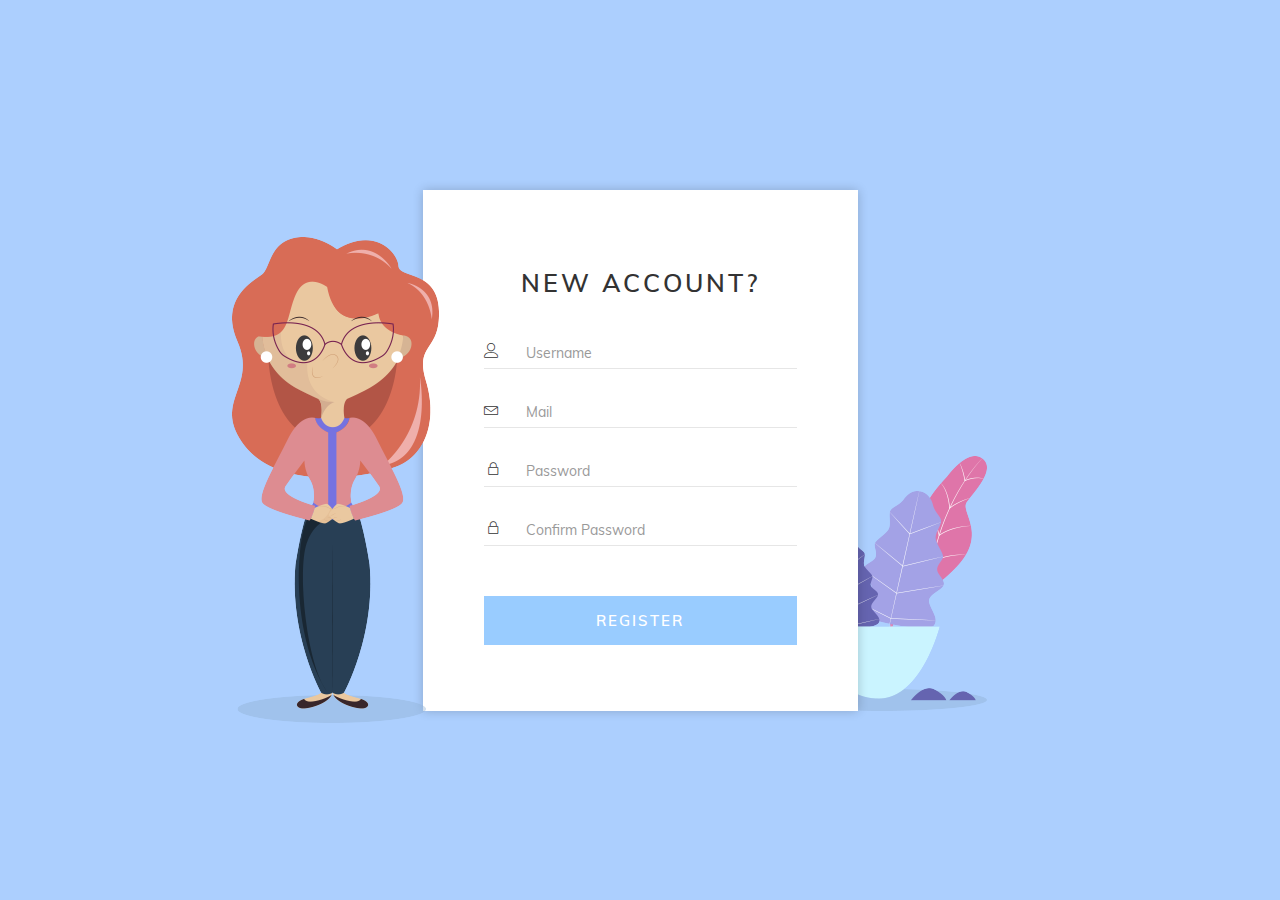
<file: index.html>
<!DOCTYPE html>
<html>
	<head>
		<meta charset="utf-8">
		<title>Form Register</title>
		<meta name="viewport" content="width=device-width, initial-scale=1.0">

		<!-- LINEARICONS -->
		<link rel="stylesheet" href="fonts/linearicons/style.css">
		
		<!-- STYLE CSS -->
		<link rel="stylesheet" href="css/style.css">
	</head>

	<body>

		<div class="wrapper">
			<div class="inner">
				<img src="images/image-1.png" alt="" class="image-1">
				<form action="">
					<h3>New Account?</h3>
					<div class="form-holder">
						<span class="lnr lnr-user"></span>
						<input type="text" class="form-control" placeholder="Username">
					</div>
					<div class="form-holder">
						<span class="lnr lnr-envelope"></span>
						<input type="text" class="form-control" placeholder="Mail">
					</div>
					<div class="form-holder">
						<span class="lnr lnr-lock"></span>
						<input type="password" class="form-control" placeholder="Password" id ="txtPassword">
					</div>
					<div class="form-holder">
						<span class="lnr lnr-lock"></span>
						<input type="password" class="form-control" placeholder="Confirm Password" id ="txtConfirmPassword">
						<p class="warning text-danger">Confir Password Salah</p>
					</div>
				
					<button  id ="btnSubmit">
						<span>Register</span>
					</button>
				</form>
				<img src="images/image-2.png" alt="" class="image-2">
			</div>
			
		</div>
		
		<script src="js/jquery-3.3.1.min.js"></script>
		<script src="js/main.js"></script>
		<script type="text/javascript" src="http://ajax.googleapis.com/ajax/libs/jquery/1.8.3/jquery.min.js"></script>
	    <script type="text/javascript">
	        $(function () {
	            $("#btnSubmit").click(function () {
	                var password = $("#txtPassword").val();
	                var confirmPassword = $("#txtConfirmPassword").val();
	                if (password != confirmPassword) {
	                    alert("Password Tidak sama");
	                    return false;
	                }else{
	                	alert("Register Berhasil");
	                	return true;
	                }
	            });
	        });
	    </script>
		<script src="https://code.jquery.com/jquery-3.4.1.slim.min.js" integrity="sha384-J6qa4849blE2+poT4WnyKhv5vZF5SrPo0iEjwBvKU7imGFAV0wwj1yYfoRSJoZ+n" crossorigin="anonymous"></script>
	    <script src="https://cdn.jsdelivr.net/npm/popper.js@1.16.0/dist/umd/popper.min.js" integrity="sha384-Q6E9RHvbIyZFJoft+2mJbHaEWldlvI9IOYy5n3zV9zzTtmI3UksdQRVvoxMfooAo" crossorigin="anonymous"></script>
	    <script src="https://stackpath.bootstrapcdn.com/bootstrap/4.4.1/js/bootstrap.min.js" integrity="sha384-wfSDF2E50Y2D1uUdj0O3uMBJnjuUD4Ih7YwaYd1iqfktj0Uod8GCExl3Og8ifwB6" crossorigin="anonymous"></script>
	</body><!-- This templates was made by Colorlib (https://colorlib.com) -->
</html>
</file>
<file: fonts/linearicons/style.css>
@font-face {
	font-family: 'Linearicons-Free';
	src:url('fonts/Linearicons-Free.eot?w118d');
	src:url('fonts/Linearicons-Free.eot?#iefixw118d') format('embedded-opentype'),
		url('fonts/Linearicons-Free.woff2?w118d') format('woff2'),
		url('fonts/Linearicons-Free.woff?w118d') format('woff'),
		url('fonts/Linearicons-Free.ttf?w118d') format('truetype'),
		url('fonts/Linearicons-Free.svg?w118d#Linearicons-Free') format('svg');
	font-weight: normal;
	font-style: normal;
}

.lnr {
	font-family: 'Linearicons-Free';
	speak: none;
	font-style: normal;
	font-weight: normal;
	font-variant: normal;
	text-transform: none;
	line-height: 1;

	/* Better Font Rendering =========== */
	-webkit-font-smoothing: antialiased;
	-moz-osx-font-smoothing: grayscale;
}

.lnr-home:before {
	content: "\e800";
}
.lnr-apartment:before {
	content: "\e801";
}
.lnr-pencil:before {
	content: "\e802";
}
.lnr-magic-wand:before {
	content: "\e803";
}
.lnr-drop:before {
	content: "\e804";
}
.lnr-lighter:before {
	content: "\e805";
}
.lnr-poop:before {
	content: "\e806";
}
.lnr-sun:before {
	content: "\e807";
}
.lnr-moon:before {
	content: "\e808";
}
.lnr-cloud:before {
	content: "\e809";
}
.lnr-cloud-upload:before {
	content: "\e80a";
}
.lnr-cloud-download:before {
	content: "\e80b";
}
.lnr-cloud-sync:before {
	content: "\e80c";
}
.lnr-cloud-check:before {
	content: "\e80d";
}
.lnr-database:before {
	content: "\e80e";
}
.lnr-lock:before {
	content: "\e80f";
}
.lnr-cog:before {
	content: "\e810";
}
.lnr-trash:before {
	content: "\e811";
}
.lnr-dice:before {
	content: "\e812";
}
.lnr-heart:before {
	content: "\e813";
}
.lnr-star:before {
	content: "\e814";
}
.lnr-star-half:before {
	content: "\e815";
}
.lnr-star-empty:before {
	content: "\e816";
}
.lnr-flag:before {
	content: "\e817";
}
.lnr-envelope:before {
	content: "\e818";
}
.lnr-paperclip:before {
	content: "\e819";
}
.lnr-inbox:before {
	content: "\e81a";
}
.lnr-eye:before {
	content: "\e81b";
}
.lnr-printer:before {
	content: "\e81c";
}
.lnr-file-empty:before {
	content: "\e81d";
}
.lnr-file-add:before {
	content: "\e81e";
}
.lnr-enter:before {
	content: "\e81f";
}
.lnr-exit:before {
	content: "\e820";
}
.lnr-graduation-hat:before {
	content: "\e821";
}
.lnr-license:before {
	content: "\e822";
}
.lnr-music-note:before {
	content: "\e823";
}
.lnr-film-play:before {
	content: "\e824";
}
.lnr-camera-video:before {
	content: "\e825";
}
.lnr-camera:before {
	content: "\e826";
}
.lnr-picture:before {
	content: "\e827";
}
.lnr-book:before {
	content: "\e828";
}
.lnr-bookmark:before {
	content: "\e829";
}
.lnr-user:before {
	content: "\e82a";
}
.lnr-users:before {
	content: "\e82b";
}
.lnr-shirt:before {
	content: "\e82c";
}
.lnr-store:before {
	content: "\e82d";
}
.lnr-cart:before {
	content: "\e82e";
}
.lnr-tag:before {
	content: "\e82f";
}
.lnr-phone-handset:before {
	content: "\e830";
}
.lnr-phone:before {
	content: "\e831";
}
.lnr-pushpin:before {
	content: "\e832";
}
.lnr-map-marker:before {
	content: "\e833";
}
.lnr-map:before {
	content: "\e834";
}
.lnr-location:before {
	content: "\e835";
}
.lnr-calendar-full:before {
	content: "\e836";
}
.lnr-keyboard:before {
	content: "\e837";
}
.lnr-spell-check:before {
	content: "\e838";
}
.lnr-screen:before {
	content: "\e839";
}
.lnr-smartphone:before {
	content: "\e83a";
}
.lnr-tablet:before {
	content: "\e83b";
}
.lnr-laptop:before {
	content: "\e83c";
}
.lnr-laptop-phone:before {
	content: "\e83d";
}
.lnr-power-switch:before {
	content: "\e83e";
}
.lnr-bubble:before {
	content: "\e83f";
}
.lnr-heart-pulse:before {
	content: "\e840";
}
.lnr-construction:before {
	content: "\e841";
}
.lnr-pie-chart:before {
	content: "\e842";
}
.lnr-chart-bars:before {
	content: "\e843";
}
.lnr-gift:before {
	content: "\e844";
}
.lnr-diamond:before {
	content: "\e845";
}
.lnr-linearicons:before {
	content: "\e846";
}
.lnr-dinner:before {
	content: "\e847";
}
.lnr-coffee-cup:before {
	content: "\e848";
}
.lnr-leaf:before {
	content: "\e849";
}
.lnr-paw:before {
	content: "\e84a";
}
.lnr-rocket:before {
	content: "\e84b";
}
.lnr-briefcase:before {
	content: "\e84c";
}
.lnr-bus:before {
	content: "\e84d";
}
.lnr-car:before {
	content: "\e84e";
}
.lnr-train:before {
	content: "\e84f";
}
.lnr-bicycle:before {
	content: "\e850";
}
.lnr-wheelchair:before {
	content: "\e851";
}
.lnr-select:before {
	content: "\e852";
}
.lnr-earth:before {
	content: "\e853";
}
.lnr-smile:before {
	content: "\e854";
}
.lnr-sad:before {
	content: "\e855";
}
.lnr-neutral:before {
	content: "\e856";
}
.lnr-mustache:before {
	content: "\e857";
}
.lnr-alarm:before {
	content: "\e858";
}
.lnr-bullhorn:before {
	content: "\e859";
}
.lnr-volume-high:before {
	content: "\e85a";
}
.lnr-volume-medium:before {
	content: "\e85b";
}
.lnr-volume-low:before {
	content: "\e85c";
}
.lnr-volume:before {
	content: "\e85d";
}
.lnr-mic:before {
	content: "\e85e";
}
.lnr-hourglass:before {
	content: "\e85f";
}
.lnr-undo:before {
	content: "\e860";
}
.lnr-redo:before {
	content: "\e861";
}
.lnr-sync:before {
	content: "\e862";
}
.lnr-history:before {
	content: "\e863";
}
.lnr-clock:before {
	content: "\e864";
}
.lnr-download:before {
	content: "\e865";
}
.lnr-upload:before {
	content: "\e866";
}
.lnr-enter-down:before {
	content: "\e867";
}
.lnr-exit-up:before {
	content: "\e868";
}
.lnr-bug:before {
	content: "\e869";
}
.lnr-code:before {
	content: "\e86a";
}
.lnr-link:before {
	content: "\e86b";
}
.lnr-unlink:before {
	content: "\e86c";
}
.lnr-thumbs-up:before {
	content: "\e86d";
}
.lnr-thumbs-down:before {
	content: "\e86e";
}
.lnr-magnifier:before {
	content: "\e86f";
}
.lnr-cross:before {
	content: "\e870";
}
.lnr-menu:before {
	content: "\e871";
}
.lnr-list:before {
	content: "\e872";
}
.lnr-chevron-up:before {
	content: "\e873";
}
.lnr-chevron-down:before {
	content: "\e874";
}
.lnr-chevron-left:before {
	content: "\e875";
}
.lnr-chevron-right:before {
	content: "\e876";
}
.lnr-arrow-up:before {
	content: "\e877";
}
.lnr-arrow-down:before {
	content: "\e878";
}
.lnr-arrow-left:before {
	content: "\e879";
}
.lnr-arrow-right:before {
	content: "\e87a";
}
.lnr-move:before {
	content: "\e87b";
}
.lnr-warning:before {
	content: "\e87c";
}
.lnr-question-circle:before {
	content: "\e87d";
}
.lnr-menu-circle:before {
	content: "\e87e";
}
.lnr-checkmark-circle:before {
	content: "\e87f";
}
.lnr-cross-circle:before {
	content: "\e880";
}
.lnr-plus-circle:before {
	content: "\e881";
}
.lnr-circle-minus:before {
	content: "\e882";
}
.lnr-arrow-up-circle:before {
	content: "\e883";
}
.lnr-arrow-down-circle:before {
	content: "\e884";
}
.lnr-arrow-left-circle:before {
	content: "\e885";
}
.lnr-arrow-right-circle:before {
	content: "\e886";
}
.lnr-chevron-up-circle:before {
	content: "\e887";
}
.lnr-chevron-down-circle:before {
	content: "\e888";
}
.lnr-chevron-left-circle:before {
	content: "\e889";
}
.lnr-chevron-right-circle:before {
	content: "\e88a";
}
.lnr-crop:before {
	content: "\e88b";
}
.lnr-frame-expand:before {
	content: "\e88c";
}
.lnr-frame-contract:before {
	content: "\e88d";
}
.lnr-layers:before {
	content: "\e88e";
}
.lnr-funnel:before {
	content: "\e88f";
}
.lnr-text-format:before {
	content: "\e890";
}
.lnr-text-format-remove:before {
	content: "\e891";
}
.lnr-text-size:before {
	content: "\e892";
}
.lnr-bold:before {
	content: "\e893";
}
.lnr-italic:before {
	content: "\e894";
}
.lnr-underline:before {
	content: "\e895";
}
.lnr-strikethrough:before {
	content: "\e896";
}
.lnr-highlight:before {
	content: "\e897";
}
.lnr-text-align-left:before {
	content: "\e898";
}
.lnr-text-align-center:before {
	content: "\e899";
}
.lnr-text-align-right:before {
	content: "\e89a";
}
.lnr-text-align-justify:before {
	content: "\e89b";
}
.lnr-line-spacing:before {
	content: "\e89c";
}
.lnr-indent-increase:before {
	content: "\e89d";
}
.lnr-indent-decrease:before {
	content: "\e89e";
}
.lnr-pilcrow:before {
	content: "\e89f";
}
.lnr-direction-ltr:before {
	content: "\e8a0";
}
.lnr-direction-rtl:before {
	content: "\e8a1";
}
.lnr-page-break:before {
	content: "\e8a2";
}
.lnr-sort-alpha-asc:before {
	content: "\e8a3";
}
.lnr-sort-amount-asc:before {
	content: "\e8a4";
}
.lnr-hand:before {
	content: "\e8a5";
}
.lnr-pointer-up:before {
	content: "\e8a6";
}
.lnr-pointer-right:before {
	content: "\e8a7";
}
.lnr-pointer-down:before {
	content: "\e8a8";
}
.lnr-pointer-left:before {
	content: "\e8a9";
}
</file>
<file: css/style.css>
@font-face {
  font-family: "Muli-Regular";
  src: url("../fonts/muli/Muli-Regular.ttf"); }
@font-face {
  font-family: "Muli-SemiBold";
  src: url("../fonts/muli/Muli-SemiBold.ttf"); }
* {
  -webkit-box-sizing: border-box;
  -moz-box-sizing: border-box;
  box-sizing: border-box; }

body {
  font-family: "Muli-Regular";
  font-size: 14px;
  margin: 0;
  color: #999; }

input, textarea, select, button {
  font-family: "Muli-Regular"; }

p, h1, h2, h3, h4, h5, h6, ul {
  margin: 0; }

img {
  max-width: 100%; }

ul {
  padding-left: 0;
  margin-bottom: 0; }

a {
  text-decoration: none; }

:focus {
  outline: none; }

.wrapper {
  min-height: 100vh;
  display: flex;
  align-items: center;
  justify-content: center;
  background: #accffe; }

.inner {
  position: relative;
  width: 435px; }

.image-1 {
  position: absolute;
  bottom: -12px;
  left: -191px;
  z-index: 99; }

.image-2 {
  position: absolute;
  bottom: 0;
  right: -129px; }

form {
  width: 100%;
  position: relative;
  z-index: 9;
  padding: 77px 61px 66px;
  background: #fff;
  box-shadow: 0px 0px 10px 0px rgba(0, 0, 0, 0.2);
  -webkit-box-shadow: 0px 0px 10px 0px rgba(0, 0, 0, 0.2);
  -moz-box-shadow: 0px 0px 10px 0px rgba(0, 0, 0, 0.2);
  -ms-box-shadow: 0px 0px 10px 0px rgba(0, 0, 0, 0.2);
  -o-box-shadow: 0px 0px 10px 0px rgba(0, 0, 0, 0.2); }

h3 {
  text-transform: uppercase;
  font-size: 25px;
  font-family: "Muli-SemiBold";
  color: #333;
  letter-spacing: 3px;
  text-align: center;
  margin-bottom: 33px; }

.form-holder {
  position: relative;
  margin-bottom: 21px; }
  .form-holder span {
    position: absolute;
    left: 0;
    top: 50%;
    transform: translateY(-50%);
    font-size: 15px;
    color: #333; }
    .form-holder span.lnr-lock {
      left: 2px; }

.form-control {
  border: none;
  border-bottom: 1px solid #e6e6e6;
  display: block;
  width: 100%;
  height: 38px;
  background: none;
  padding: 3px 42px 0px;
  color: #666;
  font-family: "Muli-SemiBold";
  font-size: 16px; }
  .form-control::-webkit-input-placeholder {
    font-size: 14px;
    font-family: "Muli-Regular";
    color: #999;
    transform: translateY(1px); }
  .form-control::-moz-placeholder {
    font-size: 14px;
    font-family: "Muli-Regular";
    color: #999;
    transform: translateY(1px); }
  .form-control:-ms-input-placeholder {
    font-size: 14px;
    font-family: "Muli-Regular";
    color: #999;
    transform: translateY(1px); }
  .form-control:-moz-placeholder {
    font-size: 14px;
    font-family: "Muli-Regular";
    color: #999;
    transform: translateY(1px); }
  .form-control:focus {
    border-bottom: 1px solid #accffe; }

button {
  border: none;
  width: 100%;
  height: 49px;
  margin-top: 50px;
  cursor: pointer;
  display: flex;
  align-items: center;
  justify-content: center;
  padding: 0;
  background: #99ccff;
  color: #fff;
  text-transform: uppercase;
  font-family: "Muli-SemiBold";
  font-size: 15px;
  letter-spacing: 2px;
  transition: all 0.5s;
  position: relative;
  overflow: hidden; }
  button span {
    position: relative;
    z-index: 2; }
  button:before, button:after {
    content: '';
    position: absolute;
    top: 0;
    left: 0;
    width: 100%;
    height: 100%;
    z-index: 1;
    background-color: rgba(52, 152, 253, 0.25);
    -webkit-transition: all 0.3s;
    -moz-transition: all 0.3s;
    -o-transition: all 0.3s;
    transition: all 0.3s;
    -webkit-transform: translate(-100%, 0);
    transform: translate(-100%, 0);
    -webkit-transition-timing-function: cubic-bezier(0.75, 0, 0.125, 1);
    transition-timing-function: cubic-bezier(0.75, 0, 0.125, 1); }
  button:after {
    -webkit-transition-delay: 0.2s;
    transition-delay: 0.2s; }
  button:hover:before, button:hover:after {
    -webkit-transform: translate(0, 0);
    transform: translate(0, 0); }

@media (max-width: 991px) {
  .inner {
    width: 400px;
    left: 4%; } }
@media (max-width: 767px) {
  .inner {
    width: 100%;
    left: 0; }

  .image-1, .image-2 {
    display: none; }

  form {
    padding: 35px;
    box-shadow: none;
    -webkit-box-shadow: none;
    -moz-box-shadow: none;
    -ms-box-shadow: none;
    -o-box-shadow: none; }

  .wrapper {
    background: none; } }

.warning {
    display: none;
}
/*# sourceMappingURL=style.css.map */
</file>
